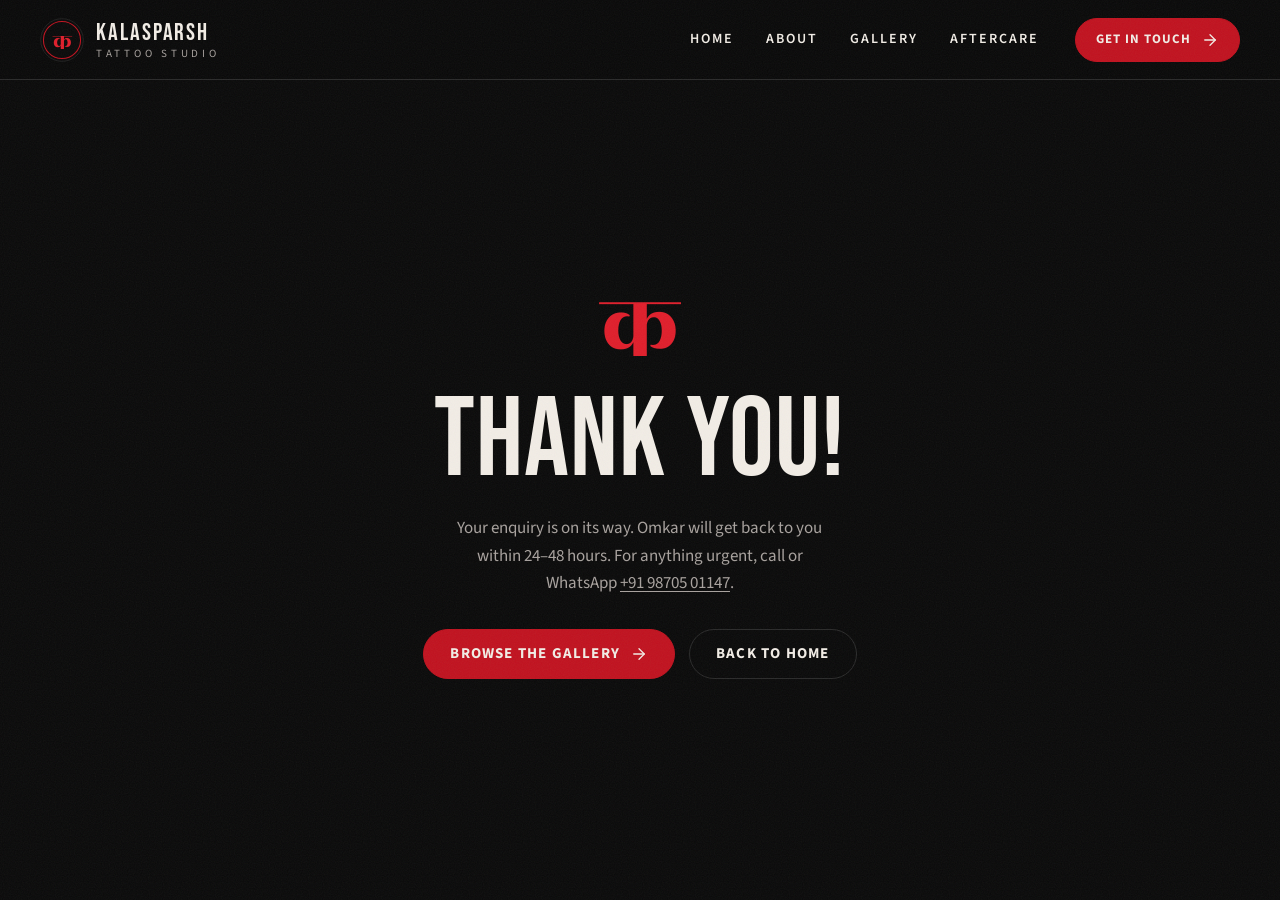
<file: thanks.html>
<!doctype html>
<html lang="en">
<head>
  <meta charset="utf-8">
  <meta name="viewport" content="width=device-width, initial-scale=1">
  <title>Thank you — Kalasparsh Tattoo</title>
  <meta name="description" content="Your booking enquiry has been sent to Kalasparsh Tattoo.">
  <meta name="theme-color" content="#0a0a0a">
  <meta property="og:type" content="website">
  <meta property="og:title" content="Thank you — Kalasparsh Tattoo">
  <meta property="og:description" content="Your booking enquiry has been sent to Kalasparsh Tattoo.">
  <meta property="og:image" content="https://images.unsplash.com/photo-1775135981378-4e7c1767436d?auto=format&q=75&fit=crop&crop=entropy&w=1200&h=630">
  <link rel="icon" href="assets/logo.svg" type="image/svg+xml">
  <link rel="preconnect" href="https://fonts.googleapis.com">
  <link rel="preconnect" href="https://fonts.gstatic.com" crossorigin>
  <link rel="preconnect" href="https://images.unsplash.com">
  <link href="https://fonts.googleapis.com/css2?family=Bebas+Neue&family=Rozha+One&family=Source+Sans+3:wght@400;600;700&display=swap" rel="stylesheet">
  <link rel="stylesheet" href="css/styles.css">
  <script>document.documentElement.classList.add("js");</script>
</head>
<body>
<svg xmlns="http://www.w3.org/2000/svg" style="display:none" aria-hidden="true">
  <symbol id="i-arrow-right" viewBox="0 0 24 24"><path d="M5 12h14"/><path d="m12 5 7 7-7 7"/></symbol>
  <symbol id="i-arrow-left" viewBox="0 0 24 24"><path d="m12 19-7-7 7-7"/><path d="M19 12H5"/></symbol>
  <symbol id="i-arrow-up-right" viewBox="0 0 24 24"><path d="M7 7h10v10"/><path d="M7 17 17 7"/></symbol>
  <symbol id="i-arrow-up" viewBox="0 0 24 24"><path d="m5 12 7-7 7 7"/><path d="M12 19V5"/></symbol>
  <symbol id="i-phone" viewBox="0 0 24 24"><path d="M22 16.92v3a2 2 0 0 1-2.18 2 19.79 19.79 0 0 1-8.63-3.07 19.5 19.5 0 0 1-6-6 19.79 19.79 0 0 1-3.07-8.67A2 2 0 0 1 4.11 2h3a2 2 0 0 1 2 1.72 12.84 12.84 0 0 0 .7 2.81 2 2 0 0 1-.45 2.11L8.09 9.91a16 16 0 0 0 6 6l1.27-1.27a2 2 0 0 1 2.11-.45 12.84 12.84 0 0 0 2.81.7A2 2 0 0 1 22 16.92z"/></symbol>
  <symbol id="i-mail" viewBox="0 0 24 24"><rect width="20" height="16" x="2" y="4" rx="2"/><path d="m22 7-8.97 5.7a1.94 1.94 0 0 1-2.06 0L2 7"/></symbol>
  <symbol id="i-chat" viewBox="0 0 24 24"><path d="M7.9 20A9 9 0 1 0 4 16.1L2 22Z"/><path d="M9 10.5c.5 1.6 1.9 3 3.5 3.5l1-1 2 .8v1.2c-3.3.4-7.4-3.6-7-7h1.2l.8 2Z"/></symbol>
  <symbol id="i-instagram" viewBox="0 0 24 24"><rect width="20" height="20" x="2" y="2" rx="5"/><path d="M16 11.37A4 4 0 1 1 12.63 8 4 4 0 0 1 16 11.37z"/><path d="M17.5 6.5h.01"/></symbol>
  <symbol id="i-pin" viewBox="0 0 24 24"><path d="M20 10c0 6-8 12-8 12s-8-6-8-12a8 8 0 0 1 16 0Z"/><circle cx="12" cy="10" r="3"/></symbol>
  <symbol id="i-check" viewBox="0 0 24 24"><path d="M20 6 9 17l-5-5"/></symbol>
  <symbol id="i-x" viewBox="0 0 24 24"><path d="M18 6 6 18"/><path d="m6 6 12 12"/></symbol>
  <symbol id="i-expand" viewBox="0 0 24 24"><path d="M15 3h6v6"/><path d="M9 21H3v-6"/><path d="M21 3l-7 7"/><path d="M3 21l7-7"/></symbol>
  <symbol id="i-alert" viewBox="0 0 24 24"><circle cx="12" cy="12" r="10"/><path d="M12 8v4"/><path d="M12 16h.01"/></symbol>
  <symbol id="i-star" viewBox="0 0 24 24"><path fill="currentColor" stroke="none" d="M12 2l3.09 6.26L22 9.27l-5 4.87 1.18 6.88L12 17.77l-6.18 3.25L7 14.14 2 9.27l6.91-1.01L12 2z"/></symbol>
  <symbol id="i-play" viewBox="0 0 24 24"><path fill="currentColor" stroke="none" d="M8 5v14l11-7z"/></symbol>
  <symbol id="i-pause" viewBox="0 0 24 24"><path fill="currentColor" stroke="none" d="M6 5h4v14H6zM14 5h4v14h-4z"/></symbol>
</svg>
  <a class="skip-link" href="#main">Skip to main content</a>

  <header class="site-header is-solid">
    <div class="container header-inner">
      <a class="brand" href="index.html#home" aria-label="Kalasparsh Tattoo, home">
      <svg class="brand-mark" viewBox="0 0 64 64" aria-hidden="true">
        <circle cx="32" cy="32" r="31" fill="#0A0A0A" stroke="#2A2A2A"/>
        <circle cx="32" cy="32" r="27" fill="none" stroke="#C1121F" stroke-width="1.5"/>
        <text x="32" y="44.5" text-anchor="middle" font-size="33" fill="#E01E2B">क</text>
      </svg>
        <span class="brand-text"><span class="brand-name">Kalasparsh</span><span class="brand-sub">Tattoo studio</span></span>
      </a>

      <button class="nav-toggle" type="button" aria-expanded="false" aria-controls="site-nav">
        <span class="nav-toggle-bar" aria-hidden="true"></span>
        <span class="sr-only">Menu</span>
      </button>

      <nav class="site-nav" id="site-nav" aria-label="Main">
        <ul>
          <li><a class="nav-link" href="index.html#home" data-spy="home"><span class="n">01</span>Home</a></li>
          <li><a class="nav-link" href="index.html#about" data-spy="about"><span class="n">02</span>About</a></li>
          <li><a class="nav-link" href="gallery.html"><span class="n">03</span>Gallery</a></li>
          <li><a class="nav-link" href="index.html#aftercare" data-spy="aftercare"><span class="n">04</span>Aftercare</a></li>
        </ul>
        <a class="btn btn-sm nav-cta" href="index.html#contact">Get in touch <svg class="icon" aria-hidden="true"><use href="#i-arrow-right"/></svg></a>
      </nav>
    </div>
  </header>

  <main id="main" class="thanks">
    <div>
      <span class="k" aria-hidden="true">क</span>
      <h1>Thank you!</h1>
      <p>Your enquiry is on its way. Omkar will get back to you within 24–48 hours. For anything urgent, call or WhatsApp <a href="tel:+919870501147">+91 98705 01147</a>.</p>
      <div class="hero-actions">
        <a class="btn" href="gallery.html">Browse the gallery <svg class="icon" aria-hidden="true"><use href="#i-arrow-right"/></svg></a>
        <a class="btn btn-ghost" href="index.html">Back to home</a>
      </div>
    </div>
  </main>

  <script src="js/main.js" defer></script>
</body>
</html>
</file>
<file: css/styles.css>
/* =========================================================
   Kalasparsh Tattoo — styles
   Mobile-first. Breakpoints: 768 / 1024 / 1440
   ========================================================= */

/* ---------- Tokens ---------- */
:root {
  --ink-950: #0a0a0a;
  --ink-900: #121212;
  --ink-800: #1c1c1c;
  --ink-700: #262626;
  --line: #2a2a2a;
  --bone: #f2ede6;
  --bone-muted: #a8a29e;
  --red-400: #ff4d57;   /* red text on black (6:1) */
  --red-500: #e01e2b;   /* hover, focus ring */
  --red-600: #c1121f;   /* brand / buttons */
  --red-900: #4a0a0e;   /* tints, glows */

  --font-display: "Bebas Neue", "Oswald", Impact, sans-serif;
  --font-body: "Source Sans 3", system-ui, -apple-system, "Segoe UI", sans-serif;
  --font-deva: "Rozha One", "Noto Serif Devanagari", serif;

  --radius-sm: 6px;
  --radius-md: 14px;
  --radius-lg: 24px;

  --container: 1200px;
  --gutter: 16px;
  --header-h: 72px;
  --space-section: clamp(4.5rem, 10vw, 8rem);

  --ease-out: cubic-bezier(0.22, 1, 0.36, 1);
  --ease-in: cubic-bezier(0.55, 0, 1, 0.45);
  --dur-fast: 160ms;
  --dur: 280ms;
  --dur-slow: 700ms;

  --z-header: 40;
  --z-nav: 50;
  --z-toggle: 60;
  --z-grain: 100;

  color-scheme: dark;
}

@media (min-width: 768px) {
  :root { --gutter: 32px; --header-h: 80px; }
}

/* ---------- Base ---------- */
*, *::before, *::after { box-sizing: border-box; }

html {
  -webkit-text-size-adjust: 100%;
  scroll-behavior: smooth;
  scroll-padding-top: calc(var(--header-h) + 16px);
}

body {
  margin: 0;
  background: var(--ink-950);
  color: var(--bone);
  font-family: var(--font-body);
  font-size: 1.0625rem;
  line-height: 1.6;
  overflow-x: hidden;
  -webkit-font-smoothing: antialiased;
}

/* subtle ink grain */
body::after {
  content: "";
  position: fixed;
  inset: 0;
  z-index: var(--z-grain);
  pointer-events: none;
  opacity: 0.06;
  background-image: url("data:image/svg+xml,%3Csvg xmlns='http://www.w3.org/2000/svg' width='160' height='160'%3E%3Cfilter id='n'%3E%3CfeTurbulence type='fractalNoise' baseFrequency='.85' numOctaves='2' stitchTiles='stitch'/%3E%3C/filter%3E%3Crect width='100%25' height='100%25' filter='url(%23n)'/%3E%3C/svg%3E");
}

body.nav-open { overflow: hidden; }

img, video, svg { display: block; max-width: 100%; }
img, video { height: auto; }

a { color: inherit; text-decoration-thickness: 1px; text-underline-offset: 3px; }
a:hover { color: var(--red-400); }

button { font: inherit; color: inherit; cursor: pointer; touch-action: manipulation; }

h1, h2, h3 {
  font-family: var(--font-display);
  font-weight: 400;
  line-height: 0.95;
  letter-spacing: 0.01em;
  margin: 0;
  text-wrap: balance;
}
h3 { line-height: 1.1; }
p { margin: 0 0 1em; }

:focus-visible {
  outline: 2px solid var(--red-500);
  outline-offset: 3px;
  border-radius: 4px;
}

::selection { background: var(--red-600); color: var(--bone); }

.sr-only {
  position: absolute !important;
  width: 1px; height: 1px;
  padding: 0; margin: -1px;
  overflow: hidden; clip: rect(0 0 0 0);
  white-space: nowrap; border: 0;
}

.skip-link {
  position: absolute;
  left: 16px; top: -100px;
  z-index: 200;
  padding: 12px 18px;
  background: var(--red-600);
  color: var(--bone);
  font-weight: 700;
  border-radius: var(--radius-sm);
  text-decoration: none;
}
.skip-link:focus { top: 12px; color: var(--bone); }

.container {
  width: 100%;
  max-width: calc(var(--container) + var(--gutter) * 2);
  margin-inline: auto;
  padding-inline: var(--gutter);
}

.section { padding-block: var(--space-section); position: relative; }

/* ---------- Shared bits ---------- */
.eyebrow {
  display: inline-flex;
  align-items: center;
  gap: 12px;
  margin: 0 0 18px;
  font-size: 0.8125rem;
  font-weight: 700;
  letter-spacing: 0.22em;
  text-transform: uppercase;
  color: var(--red-400);
}
.eyebrow::before {
  content: "";
  width: 36px; height: 1px;
  background: currentColor;
}
.eyebrow .num { color: var(--bone-muted); }

.section-title { font-size: clamp(2.75rem, 7vw, 5rem); }
.section-title em { font-style: normal; color: var(--red-500); }

.section-head {
  display: flex;
  flex-wrap: wrap;
  align-items: flex-end;
  justify-content: space-between;
  gap: 24px;
  margin-bottom: clamp(2rem, 5vw, 3.5rem);
}
.section-head p:not(.eyebrow) { max-width: 42ch; color: var(--bone-muted); margin: 0; }

.lead { font-size: 1.1875rem; color: var(--bone-muted); max-width: 56ch; }

.btn {
  --btn-bg: var(--red-600);
  display: inline-flex;
  align-items: center;
  justify-content: center;
  gap: 10px;
  min-height: 48px;
  padding: 12px 26px;
  border: 1px solid var(--btn-bg);
  border-radius: 999px;
  background: var(--btn-bg);
  color: var(--bone);
  font-weight: 700;
  font-size: 0.9375rem;
  letter-spacing: 0.08em;
  text-transform: uppercase;
  text-decoration: none;
  transition: background-color var(--dur-fast), border-color var(--dur-fast), color var(--dur-fast), transform var(--dur) var(--ease-out);
}
.btn:hover { --btn-bg: var(--red-500); color: var(--bone); }
.btn:active { transform: scale(0.97); }
.btn svg { width: 18px; height: 18px; flex: none; transition: transform var(--dur) var(--ease-out); }
.btn:hover svg { transform: translateX(3px); }

.btn-ghost {
  background: transparent;
  border-color: var(--line);
  color: var(--bone);
}
.btn-ghost:hover { background: transparent; border-color: var(--bone); color: var(--bone); }

.btn-sm { min-height: 44px; padding: 10px 20px; font-size: 0.8125rem; }

.icon { width: 22px; height: 22px; flex: none; fill: none; stroke: currentColor; stroke-width: 1.75; stroke-linecap: round; stroke-linejoin: round; }

.chip {
  display: inline-flex;
  align-items: center;
  min-height: 36px;
  padding: 6px 14px;
  border: 1px solid var(--line);
  border-radius: 999px;
  font-size: 0.875rem;
  color: var(--bone);
  background: var(--ink-900);
}

/* needle-stroke divider */
.needle {
  width: 100%;
  height: 60px;
  color: var(--red-600);
  overflow: visible;
}
.needle path {
  fill: none;
  stroke: currentColor;
  stroke-width: 1.25;
  stroke-linecap: round;
  stroke-dasharray: var(--len, 1600);
  stroke-dashoffset: var(--len, 1600);
  transition: stroke-dashoffset 1.8s var(--ease-out);
}
.needle.is-visible path { stroke-dashoffset: 0; }
.needle circle { fill: currentColor; }

/* reveal */
.js [data-reveal] {
  opacity: 0;
  transform: translateY(16px);
  transition: opacity var(--dur-slow) var(--ease-out), transform var(--dur-slow) var(--ease-out);
  transition-delay: calc(var(--i, 0) * 60ms);
}
.js [data-reveal].is-visible { opacity: 1; transform: none; }

/* ---------- Logo ---------- */
.brand {
  display: inline-flex;
  align-items: center;
  gap: 12px;
  text-decoration: none;
  color: var(--bone);
}
.brand:hover { color: var(--bone); }
.brand-mark { width: 44px; height: 44px; flex: none; transition: transform var(--dur-slow) var(--ease-out); }
.brand:hover .brand-mark { transform: rotate(-12deg); }
.brand-mark text { font-family: var(--font-deva); }
.brand-text { display: flex; flex-direction: column; line-height: 1; }
.brand-name { font-family: var(--font-display); font-size: 1.5rem; letter-spacing: 0.08em; }
.brand-sub { font-size: 0.6875rem; letter-spacing: 0.34em; text-transform: uppercase; color: var(--bone-muted); margin-top: 3px; }

/* ---------- Header ---------- */
.site-header {
  position: fixed;
  inset: 0 0 auto;
  z-index: var(--z-header);
  height: var(--header-h);
  transition: background-color var(--dur), border-color var(--dur), backdrop-filter var(--dur);
  border-bottom: 1px solid transparent;
}
.site-header.is-scrolled,
.site-header.is-solid {
  background: rgba(10, 10, 10, 0.96);
  border-bottom-color: var(--line);
}
/* blur only on desktop: backdrop-filter would trap the fixed mobile menu inside the header */
@media (min-width: 1024px) {
  .site-header.is-scrolled,
  .site-header.is-solid {
    background: rgba(10, 10, 10, 0.86);
    -webkit-backdrop-filter: blur(12px);
    backdrop-filter: blur(12px);
  }
}
.site-header .brand { position: relative; z-index: var(--z-toggle); }
.header-inner {
  height: 100%;
  display: flex;
  align-items: center;
  justify-content: space-between;
  gap: 24px;
}

.nav-toggle {
  position: relative;
  z-index: var(--z-toggle);
  width: 48px; height: 48px;
  display: grid;
  place-items: center;
  border: 1px solid var(--line);
  border-radius: 50%;
  background: var(--ink-900);
}
.nav-toggle-bar,
.nav-toggle-bar::before,
.nav-toggle-bar::after {
  display: block;
  width: 20px; height: 2px;
  background: var(--bone);
  border-radius: 2px;
  transition: transform var(--dur) var(--ease-out), opacity var(--dur-fast);
}
.nav-toggle-bar { position: relative; }
.nav-toggle-bar::before, .nav-toggle-bar::after { content: ""; position: absolute; left: 0; }
.nav-toggle-bar::before { top: -6px; }
.nav-toggle-bar::after { top: 6px; }
.nav-toggle[aria-expanded="true"] .nav-toggle-bar { background: transparent; }
.nav-toggle[aria-expanded="true"] .nav-toggle-bar::before { transform: translateY(6px) rotate(45deg); }
.nav-toggle[aria-expanded="true"] .nav-toggle-bar::after { transform: translateY(-6px) rotate(-45deg); }

/* mobile overlay */
.site-nav {
  position: fixed;
  inset: 0;
  z-index: var(--z-nav);
  display: flex;
  flex-direction: column;
  justify-content: center;
  gap: 40px;
  padding: calc(var(--header-h) + 24px) var(--gutter) 40px;
  background: var(--ink-950);
  visibility: hidden;
  opacity: 0;
  transform: translateY(-12px);
  transition: opacity var(--dur) var(--ease-out), transform var(--dur) var(--ease-out), visibility 0s linear var(--dur);
}
.site-nav::before {
  content: "क";
  position: absolute;
  right: -4vw; bottom: -6vh;
  font-family: var(--font-deva);
  font-size: 70vw;
  line-height: 1;
  color: transparent;
  -webkit-text-stroke: 1px var(--red-900);
  pointer-events: none;
}
.site-nav.is-open {
  visibility: visible;
  opacity: 1;
  transform: none;
  transition: opacity var(--dur) var(--ease-out), transform var(--dur) var(--ease-out), visibility 0s;
}
.site-nav ul { list-style: none; margin: 0; padding: 0; display: grid; gap: 4px; position: relative; }
.site-nav a.nav-link {
  display: inline-flex;
  align-items: baseline;
  gap: 14px;
  padding: 6px 0;
  font-family: var(--font-display);
  font-size: clamp(2.75rem, 12vw, 4rem);
  line-height: 1.05;
  text-decoration: none;
  color: var(--bone);
}
.site-nav a.nav-link .n { font-family: var(--font-body); font-size: 0.875rem; color: var(--red-400); letter-spacing: 0.1em; }
.site-nav a.nav-link:hover,
.site-nav a.nav-link.is-active { color: var(--red-400); }
.nav-cta { align-self: flex-start; position: relative; }

@media (min-width: 1024px) {
  .nav-toggle { display: none; }
  .site-nav {
    position: static;
    flex-direction: row;
    align-items: center;
    gap: 36px;
    padding: 0;
    background: none;
    visibility: visible;
    opacity: 1;
    transform: none;
    transition: none;
  }
  .site-nav::before { display: none; }
  .site-nav ul { display: flex; gap: 32px; }
  .site-nav a.nav-link {
    position: relative;
    font-family: var(--font-body);
    font-size: 0.875rem;
    font-weight: 600;
    letter-spacing: 0.14em;
    text-transform: uppercase;
    padding: 10px 0;
  }
  .site-nav a.nav-link .n { display: none; }
  .site-nav a.nav-link::after {
    content: "";
    position: absolute;
    left: 0; right: 0; bottom: 2px;
    height: 2px;
    background: var(--red-500);
    transform: scaleX(0);
    transform-origin: right;
    transition: transform var(--dur) var(--ease-out);
  }
  .site-nav a.nav-link:hover { color: var(--bone); }
  .site-nav a.nav-link:hover::after,
  .site-nav a.nav-link.is-active::after { transform: scaleX(1); transform-origin: left; }
  .site-nav a.nav-link.is-active { color: var(--bone); }
}

/* ---------- Hero ---------- */
.hero {
  position: relative;
  min-height: 100vh;
  min-height: 100dvh;
  display: flex;
  align-items: center;
  padding: calc(var(--header-h) + 40px) 0 72px;
  overflow: hidden;
  isolation: isolate;
}
.hero::before {
  content: "";
  position: absolute;
  inset: 0;
  z-index: -2;
  background:
    radial-gradient(60% 50% at 80% 30%, rgba(193, 18, 31, 0.22), transparent 70%),
    radial-gradient(40% 40% at 10% 90%, rgba(74, 10, 14, 0.5), transparent 70%);
}
.hero-watermark {
  position: absolute;
  z-index: -1;
  right: -8%;
  top: 50%;
  transform: translateY(-46%);
  font-family: var(--font-deva);
  font-size: clamp(22rem, 60vw, 48rem);
  line-height: 1;
  color: transparent;
  -webkit-text-stroke: 1.5px rgba(224, 30, 43, 0.22);
  pointer-events: none;
  user-select: none;
}
.hero-grid { display: grid; gap: 48px; align-items: center; }

.hero-title {
  font-size: clamp(3.75rem, 15vw, 9.5rem);
  line-height: 0.88;
  margin-bottom: 28px;
}
.hero-title .line { display: block; overflow: hidden; }
.hero-title .line > span { display: inline-block; }
.hero-title .outline {
  color: transparent;
  -webkit-text-stroke: 1.5px var(--bone);
}
.hero-title .red { color: var(--red-500); }
.js .hero-title .line > span { transform: translateY(105%); transition: transform 1s var(--ease-out); }
.js .hero.is-ready .hero-title .line > span { transform: none; }
.js .hero-title .line:nth-child(2) > span { transition-delay: 90ms; }
.js .hero-title .line:nth-child(3) > span { transition-delay: 180ms; }

.hero-lead { font-size: clamp(1.125rem, 2.2vw, 1.3125rem); color: var(--bone-muted); max-width: 44ch; margin-bottom: 36px; }
.hero-lead strong { color: var(--bone); font-weight: 600; }
.hero-actions { display: flex; flex-wrap: wrap; gap: 14px; }

.hero-media { position: relative; max-width: 460px; width: 100%; justify-self: center; }
.hero-frame {
  position: relative;
  aspect-ratio: 4 / 5;
  border-radius: 240px 240px var(--radius-md) var(--radius-md);
  overflow: hidden;
  background: var(--ink-800);
  border: 1px solid var(--line);
}
.hero-frame img { width: 100%; height: 100%; object-fit: cover; filter: grayscale(0.2) contrast(1.05); transform: scale(1.04); }
.hero-frame::after {
  content: "";
  position: absolute; inset: 0;
  background: linear-gradient(180deg, transparent 55%, rgba(10, 10, 10, 0.75));
}

/* rotating badge */
.badge-spin {
  position: absolute;
  left: -34px; top: 18%;
  width: 124px; height: 124px;
  display: grid; place-items: center;
  border-radius: 50%;
  background: var(--ink-950);
  border: 1px solid var(--line);
  text-decoration: none;
  color: var(--bone);
}
.badge-spin svg.ring { position: absolute; inset: 6px; width: calc(100% - 12px); height: calc(100% - 12px); animation: spin 18s linear infinite; }
.badge-spin text { font-family: var(--font-body); font-size: 9.5px; letter-spacing: 0.32em; font-weight: 700; fill: var(--bone-muted); text-transform: uppercase; }
.badge-spin .k { font-family: var(--font-deva); font-size: 2.25rem; color: var(--red-500); line-height: 1; transition: transform var(--dur) var(--ease-out); }
.badge-spin:hover { color: var(--bone); }
.badge-spin:hover .k { transform: scale(1.15); }
@keyframes spin { to { transform: rotate(360deg); } }

.hero-card {
  position: absolute;
  right: -12px; bottom: 28px;
  display: flex;
  gap: 18px;
  padding: 16px 20px;
  border-radius: var(--radius-md);
  background: rgba(18, 18, 18, 0.9);
  border: 1px solid var(--line);
  -webkit-backdrop-filter: blur(10px);
  backdrop-filter: blur(10px);
}
.hero-card div { display: flex; flex-direction: column; }
.hero-card b { font-family: var(--font-display); font-size: 2rem; font-weight: 400; line-height: 1; color: var(--bone); }
.hero-card span { font-size: 0.75rem; letter-spacing: 0.12em; text-transform: uppercase; color: var(--bone-muted); }
.hero-card .sep { width: 1px; background: var(--line); }

.scroll-cue {
  position: absolute;
  left: 50%; bottom: 20px;
  transform: translateX(-50%);
  display: none;
  flex-direction: column;
  align-items: center;
  gap: 8px;
  font-size: 0.6875rem;
  letter-spacing: 0.3em;
  text-transform: uppercase;
  color: var(--bone-muted);
  text-decoration: none;
}
.scroll-cue::after {
  content: "";
  width: 1px; height: 40px;
  background: linear-gradient(var(--red-500), transparent);
  animation: drip 2s var(--ease-out) infinite;
  transform-origin: top;
}
@keyframes drip { 0% { transform: scaleY(0); } 60% { transform: scaleY(1); } 100% { transform: scaleY(1); opacity: 0; } }

@media (min-width: 768px) {
  .scroll-cue { display: flex; }
  .badge-spin { left: -56px; width: 140px; height: 140px; }
}
@media (min-width: 1024px) {
  .hero-grid { grid-template-columns: 1.15fr 0.85fr; gap: 64px; }
  .hero-media { justify-self: end; }
  .hero-watermark { right: 30%; }
}

/* ---------- Marquee ---------- */
.marquee {
  border-block: 1px solid var(--line);
  background: var(--ink-900);
  overflow: hidden;
  padding-block: 18px;
}
.marquee-track {
  display: flex;
  width: max-content;
  animation: marquee 32s linear infinite;
}
.marquee-track span {
  display: inline-flex;
  align-items: center;
  gap: 36px;
  padding-right: 36px;
  font-family: var(--font-display);
  font-size: clamp(1.75rem, 4vw, 2.5rem);
  letter-spacing: 0.04em;
  white-space: nowrap;
}
.marquee-track span:nth-child(even) { color: transparent; -webkit-text-stroke: 1px var(--bone-muted); }
.marquee-track i {
  width: 10px; height: 10px;
  background: var(--red-600);
  transform: rotate(45deg);
  display: inline-block;
}
@keyframes marquee { to { transform: translateX(-50%); } }
.marquee:hover .marquee-track { animation-play-state: paused; }

/* ---------- Artist ---------- */
.artist-grid { display: grid; gap: 48px; align-items: center; }
.artist-media { position: relative; max-width: 480px; width: 100%; }
.artist-media::before {
  content: "";
  position: absolute;
  inset: 24px -16px -16px 24px;
  border: 1px solid var(--red-600);
  border-radius: var(--radius-md);
  z-index: -1;
}
.artist-media { isolation: isolate; }
.artist-photo {
  aspect-ratio: 4 / 5;
  border-radius: var(--radius-md);
  overflow: hidden;
  background: var(--ink-800);
}
.artist-photo img { width: 100%; height: 100%; object-fit: cover; }
.artist-sign {
  position: absolute;
  left: 20px; bottom: 20px;
  padding: 10px 16px;
  background: var(--ink-950);
  border: 1px solid var(--line);
  border-radius: var(--radius-sm);
  font-size: 0.8125rem;
  letter-spacing: 0.12em;
  text-transform: uppercase;
  color: var(--bone-muted);
}
.artist-sign b { display: block; font-family: var(--font-display); font-size: 1.5rem; font-weight: 400; letter-spacing: 0.04em; color: var(--bone); text-transform: none; }

.artist-copy h2 { margin-bottom: 24px; }
.artist-copy p { color: var(--bone-muted); max-width: 58ch; }
.artist-copy p strong { color: var(--bone); font-weight: 600; }
.chips { display: flex; flex-wrap: wrap; gap: 8px; margin: 28px 0 36px; padding: 0; list-style: none; }

.stats {
  display: grid;
  grid-template-columns: repeat(3, 1fr);
  gap: 16px;
  margin: 0 0 36px;
  padding: 24px 0;
  border-block: 1px solid var(--line);
}
.stat dt { order: 2; font-size: 0.75rem; letter-spacing: 0.14em; text-transform: uppercase; color: var(--bone-muted); }
.stat { display: flex; flex-direction: column; }
.stat dd { margin: 0; font-family: var(--font-display); font-size: clamp(2.25rem, 6vw, 3.25rem); line-height: 1; font-variant-numeric: tabular-nums; }
.stat dd sup { color: var(--red-500); font-size: 0.55em; vertical-align: top; }

@media (min-width: 1024px) {
  .artist-grid { grid-template-columns: 0.9fr 1.1fr; gap: 88px; }
}

/* ---------- Work (bento) ---------- */
.work { background: var(--ink-900); }
.bento {
  display: grid;
  grid-template-columns: 1fr;
  gap: 12px;
}
.tile {
  position: relative;
  display: block;
  width: 100%;
  padding: 0;
  border: 0;
  border-radius: var(--radius-md);
  overflow: hidden;
  background: var(--ink-800);
  aspect-ratio: 4 / 3;
  text-align: left;
}
.tile img {
  width: 100%; height: 100%;
  object-fit: cover;
  transition: transform 900ms var(--ease-out), filter var(--dur);
}
.tile::after {
  content: "";
  position: absolute; inset: 0;
  background: linear-gradient(180deg, transparent 50%, rgba(10, 10, 10, 0.85));
  opacity: 0.7;
  transition: opacity var(--dur);
}
.tile-cap {
  position: absolute;
  z-index: 1;
  left: 16px; right: 16px; bottom: 14px;
  display: flex;
  justify-content: space-between;
  align-items: flex-end;
  gap: 12px;
  transform: translateY(6px);
  transition: transform var(--dur) var(--ease-out);
}
.tile-cap b { display: block; font-family: var(--font-display); font-size: 1.5rem; font-weight: 400; letter-spacing: 0.03em; line-height: 1.05; }
.tile-cap small { font-size: 0.8125rem; color: var(--bone-muted); letter-spacing: 0.06em; }
.tile-zoom {
  flex: none;
  width: 44px; height: 44px;
  display: grid; place-items: center;
  border-radius: 50%;
  background: var(--red-600);
  opacity: 0;
  transform: scale(0.6);
  transition: opacity var(--dur), transform var(--dur) var(--ease-out);
}
.tile:hover img, .tile:focus-visible img { transform: scale(1.06); }
.tile:hover::after, .tile:focus-visible::after { opacity: 1; }
.tile:hover .tile-cap, .tile:focus-visible .tile-cap { transform: none; }
.tile:hover .tile-zoom, .tile:focus-visible .tile-zoom { opacity: 1; transform: none; }
.tile:focus-visible { outline-offset: 4px; }

.work-more { display: flex; justify-content: center; margin-top: 48px; }

@media (min-width: 768px) {
  .bento {
    grid-template-columns: repeat(2, 1fr);
    grid-auto-rows: 260px;
    grid-template-areas: "a a" "a a" "b c" "b d" "e f";
  }
  .tile { aspect-ratio: auto; height: 100%; }
  .bento > :nth-child(1) { grid-area: a; }
  .bento > :nth-child(2) { grid-area: b; }
  .bento > :nth-child(3) { grid-area: c; }
  .bento > :nth-child(4) { grid-area: d; }
  .bento > :nth-child(5) { grid-area: e; }
  .bento > :nth-child(6) { grid-area: f; }
}
@media (min-width: 1024px) {
  .bento {
    grid-template-columns: repeat(4, 1fr);
    grid-auto-rows: 240px;
    gap: 16px;
    grid-template-areas: "a a b c" "a a b d" "e e f f";
  }
}

/* ---------- Video slider ---------- */
.slider { position: relative; }
.slider-viewport { overflow: hidden; border-radius: var(--radius-lg); touch-action: pan-y; }
.slider-track {
  display: flex;
  transition: transform 650ms var(--ease-out);
}
.slide {
  flex: 0 0 100%;
  position: relative;
  aspect-ratio: 16 / 10;
  background: var(--ink-800);
}
.slide video { width: 100%; height: 100%; object-fit: cover; }
.slide::after {
  content: "";
  position: absolute; inset: 0;
  pointer-events: none;
  background: linear-gradient(180deg, rgba(10, 10, 10, 0.1) 40%, rgba(10, 10, 10, 0.85));
}
.slide-info {
  position: absolute;
  z-index: 1;
  left: 20px; right: 84px; bottom: 18px;
}
.slide-info small { font-size: 0.75rem; letter-spacing: 0.18em; text-transform: uppercase; color: var(--red-400); font-weight: 700; }
.slide-info h3 { font-size: clamp(1.75rem, 4vw, 2.75rem); }
.slide-play {
  position: absolute;
  z-index: 2;
  right: 18px; bottom: 18px;
  width: 56px; height: 56px;
  display: grid; place-items: center;
  border: 0;
  border-radius: 50%;
  background: var(--red-600);
  transition: background-color var(--dur-fast), transform var(--dur) var(--ease-out);
}
.slide-play:hover { background: var(--red-500); transform: scale(1.06); }
.slide-play .i-pause { display: none; }
.slide-play[aria-pressed="true"] .i-play { display: none; }
.slide-play[aria-pressed="true"] .i-pause { display: block; }
.slide-play svg { width: 22px; height: 22px; fill: var(--bone); }

.slider-ui {
  display: flex;
  align-items: center;
  justify-content: space-between;
  gap: 20px;
  margin-top: 24px;
}
.slider-count { font-family: var(--font-display); font-size: 1.5rem; letter-spacing: 0.06em; color: var(--bone-muted); font-variant-numeric: tabular-nums; }
.slider-count b { color: var(--bone); font-weight: 400; }
.dots { display: flex; gap: 6px; }
.dot {
  width: 44px; height: 44px;
  padding: 0;
  border: 0;
  background: none;
  display: grid;
  place-items: center;
}
.dot::before {
  content: "";
  width: 28px; height: 3px;
  border-radius: 3px;
  background: var(--line);
  transition: background-color var(--dur), width var(--dur) var(--ease-out);
}
.dot[aria-current="true"]::before { background: var(--red-500); }
.dot:hover::before { background: var(--bone-muted); }
.arrows { display: flex; gap: 10px; }
.arrow {
  width: 52px; height: 52px;
  display: grid; place-items: center;
  border: 1px solid var(--line);
  border-radius: 50%;
  background: transparent;
  transition: border-color var(--dur-fast), background-color var(--dur-fast);
}
.arrow:hover { border-color: var(--red-500); background: var(--red-600); }
.arrow:disabled { opacity: 0.4; cursor: not-allowed; background: transparent; border-color: var(--line); }

@media (max-width: 767px) {
  .slide { aspect-ratio: 4 / 5; }
  .slider-ui { flex-wrap: wrap; }
  .dots { order: 3; width: 100%; justify-content: center; }
}

/* ---------- Aftercare ---------- */
.care-steps {
  list-style: none;
  margin: 0 0 56px;
  padding: 0;
  display: grid;
  gap: 16px;
  counter-reset: step;
}
.care-step {
  position: relative;
  padding: 28px 24px 26px;
  border: 1px solid var(--line);
  border-radius: var(--radius-md);
  background: var(--ink-900);
  transition: border-color var(--dur), transform var(--dur) var(--ease-out);
}
.care-step:hover { border-color: var(--red-600); transform: translateY(-4px); }
.care-step::before {
  counter-increment: step;
  content: "0" counter(step);
  position: absolute;
  top: 18px; right: 22px;
  font-family: var(--font-display);
  font-size: 3rem;
  line-height: 1;
  color: transparent;
  -webkit-text-stroke: 1px var(--line);
}
.care-step .when { font-size: 0.75rem; font-weight: 700; letter-spacing: 0.18em; text-transform: uppercase; color: var(--red-400); }
.care-step h3 { font-size: 1.875rem; margin: 10px 0 12px; }
.care-step p { color: var(--bone-muted); margin: 0; font-size: 1rem; }

.care-rules { display: grid; gap: 16px; }
.rule-card {
  padding: 28px 24px;
  border-radius: var(--radius-md);
  background: var(--ink-900);
  border: 1px solid var(--line);
}
.rule-card h3 { display: flex; align-items: center; gap: 12px; font-size: 1.75rem; margin-bottom: 16px; }
.rule-card h3 .icon { width: 28px; height: 28px; padding: 5px; border-radius: 50%; }
.rule-card.do h3 .icon { background: var(--bone); color: var(--ink-950); }
.rule-card.dont h3 .icon { background: var(--red-600); color: var(--bone); }
.rule-card ul { margin: 0; padding: 0; list-style: none; display: grid; gap: 10px; }
.rule-card li { position: relative; padding-left: 22px; color: var(--bone-muted); }
.rule-card li::before {
  content: "";
  position: absolute; left: 0; top: 0.7em;
  width: 8px; height: 1px;
  background: var(--red-500);
}

@media (min-width: 768px) {
  .care-steps { grid-template-columns: repeat(2, 1fr); }
  .care-rules { grid-template-columns: repeat(2, 1fr); }
}
@media (min-width: 1024px) {
  .care-steps { grid-template-columns: repeat(4, 1fr); }
}

/* ---------- Testimonials ---------- */
.reviews { background: var(--ink-900); overflow: hidden; }
.reviews-wrap { display: grid; gap: 40px; }
.quote-stage { position: relative; display: grid; }
.quote {
  grid-area: 1 / 1;
  margin: 0;
  opacity: 0;
  visibility: hidden;
  transform: translateY(12px);
  transition: opacity 500ms var(--ease-out), transform 500ms var(--ease-out), visibility 0s linear 500ms;
}
.quote.is-active {
  opacity: 1;
  visibility: visible;
  transform: none;
  transition: opacity 500ms var(--ease-out), transform 500ms var(--ease-out), visibility 0s;
}
.quote-mark { font-family: var(--font-display); font-size: 7rem; line-height: 0.6; color: var(--red-600); display: block; height: 52px; }
.stars { display: flex; gap: 4px; margin-bottom: 18px; color: var(--red-500); }
.stars svg { width: 18px; height: 18px; fill: currentColor; }
.quote blockquote { margin: 0 0 28px; }
.quote blockquote p { font-size: clamp(1.375rem, 3vw, 2rem); line-height: 1.35; color: var(--bone); margin: 0; max-width: 34ch; font-weight: 400; }
.quote figcaption { display: flex; align-items: center; gap: 14px; }
.avatar {
  width: 48px; height: 48px;
  border-radius: 50%;
  display: grid; place-items: center;
  background: var(--red-900);
  border: 1px solid var(--red-600);
  font-family: var(--font-display);
  font-size: 1.25rem;
}
.quote figcaption b { display: block; font-weight: 600; }
.quote figcaption small { color: var(--bone-muted); font-size: 0.875rem; }

.reviews-ui { display: flex; align-items: center; gap: 10px; margin-top: 32px; padding-top: 24px; border-top: 1px solid var(--line); }
.reviews-ui .slider-count { margin-right: auto; }

@media (min-width: 1024px) {
  .reviews-wrap { grid-template-columns: 0.8fr 1.2fr; gap: 80px; align-items: start; }
}

/* ---------- Contact ---------- */
.contact-grid { display: grid; gap: 40px; }
.contact-intro h2 { margin-bottom: 20px; }

.contact-cards { display: grid; gap: 12px; margin-top: 32px; }
.contact-card {
  display: flex;
  align-items: center;
  gap: 16px;
  padding: 16px 18px;
  min-height: 72px;
  border: 1px solid var(--line);
  border-radius: var(--radius-md);
  background: var(--ink-900);
  text-decoration: none;
  transition: border-color var(--dur-fast), background-color var(--dur-fast);
}
.contact-card:hover { border-color: var(--red-600); background: var(--ink-800); color: var(--bone); }
.contact-card .ic {
  width: 44px; height: 44px;
  flex: none;
  display: grid; place-items: center;
  border-radius: 50%;
  background: var(--red-900);
  color: var(--red-400);
}
.contact-card small { display: block; font-size: 0.75rem; letter-spacing: 0.14em; text-transform: uppercase; color: var(--bone-muted); }
.contact-card span { font-weight: 600; overflow-wrap: anywhere; }
.contact-card .go { margin-left: auto; color: var(--bone-muted); transition: transform var(--dur) var(--ease-out); }
.contact-card:hover .go { transform: translate(3px, -3px); color: var(--red-400); }

.form {
  padding: clamp(24px, 4vw, 40px);
  border-radius: var(--radius-lg);
  background: var(--ink-900);
  border: 1px solid var(--line);
}
.form-grid { display: grid; gap: 20px; }
.field { display: flex; flex-direction: column; gap: 8px; }
.field label { font-size: 0.875rem; font-weight: 600; letter-spacing: 0.04em; }
.field label .req { color: var(--red-400); }
.field .hint { font-size: 0.8125rem; color: var(--bone-muted); }
.field input,
.field select,
.field textarea {
  width: 100%;
  min-height: 52px;
  padding: 12px 16px;
  border: 1px solid var(--line);
  border-radius: var(--radius-sm);
  background: var(--ink-950);
  color: var(--bone);
  font: inherit;
  font-size: 1rem;
  transition: border-color var(--dur-fast), box-shadow var(--dur-fast);
}
.field textarea { min-height: 128px; resize: vertical; }
.field select {
  appearance: none;
  background-image: url("data:image/svg+xml,%3Csvg xmlns='http://www.w3.org/2000/svg' viewBox='0 0 24 24' fill='none' stroke='%23a8a29e' stroke-width='2'%3E%3Cpath d='m6 9 6 6 6-6'/%3E%3C/svg%3E");
  background-repeat: no-repeat;
  background-position: right 14px center;
  background-size: 18px;
  padding-right: 44px;
}
.field input::placeholder, .field textarea::placeholder { color: #6f6a66; }
.field input:hover, .field select:hover, .field textarea:hover { border-color: #3a3a3a; }
.field input:focus, .field select:focus, .field textarea:focus {
  outline: none;
  border-color: var(--red-500);
  box-shadow: 0 0 0 3px rgba(224, 30, 43, 0.25);
}
.field.has-error input, .field.has-error select, .field.has-error textarea { border-color: var(--red-500); }
.field .error { display: none; align-items: center; gap: 6px; font-size: 0.875rem; color: var(--red-400); }
.field.has-error .error { display: flex; }
.field input[type="date"]::-webkit-calendar-picker-indicator { filter: invert(0.8); cursor: pointer; }

.hp { position: absolute; left: -9999px; width: 1px; height: 1px; overflow: hidden; }

.form-foot { display: flex; flex-wrap: wrap; align-items: center; gap: 16px 24px; margin-top: 28px; }
.form-foot p { margin: 0; font-size: 0.875rem; color: var(--bone-muted); flex: 1 1 220px; }
.btn .spinner {
  display: none;
  width: 18px; height: 18px;
  border: 2px solid rgba(242, 237, 230, 0.35);
  border-top-color: var(--bone);
  border-radius: 50%;
  animation: spin 0.8s linear infinite;
}
.btn.is-loading .spinner { display: block; }
.btn.is-loading .arrow-ic { display: none; }
.btn[disabled] { opacity: 0.7; cursor: progress; }

.form-status {
  display: none;
  gap: 12px;
  align-items: flex-start;
  margin-top: 20px;
  padding: 14px 16px;
  border-radius: var(--radius-sm);
  border: 1px solid var(--line);
  background: var(--ink-950);
}
.form-status.is-shown { display: flex; }
.form-status.success { border-color: #3f6b4a; }
.form-status.success .icon { color: #7fd18f; }
.form-status.error { border-color: var(--red-600); }
.form-status.error .icon { color: var(--red-400); }
.form-status p { margin: 0; }

@media (min-width: 768px) {
  .form-grid { grid-template-columns: repeat(2, 1fr); }
  .field.full { grid-column: 1 / -1; }
}
@media (min-width: 1024px) {
  .contact-grid { grid-template-columns: 0.8fr 1.2fr; gap: 72px; align-items: start; }
  .contact-intro { position: sticky; top: calc(var(--header-h) + 32px); }
}

/* ---------- FAQ ---------- */
.faq { background: var(--ink-900); }
.faq-grid { display: grid; gap: 40px; }
.faq-aside p { color: var(--bone-muted); }
.faq-help {
  margin-top: 32px;
  padding: 24px;
  border-radius: var(--radius-md);
  border: 1px dashed var(--red-600);
  background: rgba(74, 10, 14, 0.25);
}
.faq-help h3 { font-size: 1.75rem; margin-bottom: 8px; }
.faq-help .links { display: flex; flex-wrap: wrap; gap: 10px; margin-top: 16px; }

.accordion { border-top: 1px solid var(--line); }
.qa { border-bottom: 1px solid var(--line); }
.qa summary {
  list-style: none;
  display: flex;
  align-items: center;
  justify-content: space-between;
  gap: 20px;
  min-height: 64px;
  padding: 20px 0;
  cursor: pointer;
  font-size: 1.125rem;
  font-weight: 600;
  transition: color var(--dur-fast);
}
.qa summary::-webkit-details-marker { display: none; }
.qa summary:hover { color: var(--red-400); }
.qa summary:focus-visible { outline-offset: 2px; }
.qa .plus {
  position: relative;
  flex: none;
  width: 36px; height: 36px;
  border-radius: 50%;
  border: 1px solid var(--line);
  transition: background-color var(--dur), border-color var(--dur), transform var(--dur) var(--ease-out);
}
.qa .plus::before, .qa .plus::after {
  content: "";
  position: absolute;
  left: 50%; top: 50%;
  width: 12px; height: 1.5px;
  background: currentColor;
  transform: translate(-50%, -50%);
}
.qa .plus::after { transform: translate(-50%, -50%) rotate(90deg); transition: transform var(--dur) var(--ease-out); }
.qa[open] .plus { background: var(--red-600); border-color: var(--red-600); transform: rotate(180deg); }
.qa[open] .plus::after { transform: translate(-50%, -50%) rotate(0deg); }
.qa[open] summary { color: var(--bone); }
.qa-body { overflow: hidden; }
.qa-body > div { padding: 0 52px 24px 0; color: var(--bone-muted); }
.qa-body p:last-child { margin-bottom: 0; }

@media (min-width: 1024px) {
  .faq-grid { grid-template-columns: 0.8fr 1.2fr; gap: 80px; align-items: start; }
  .faq-aside { position: sticky; top: calc(var(--header-h) + 32px); }
}

/* ---------- Footer ---------- */
.site-footer {
  position: relative;
  padding: 72px 0 28px;
  border-top: 1px solid var(--line);
  overflow: hidden;
}
.footer-big {
  font-family: var(--font-display);
  font-size: clamp(4rem, 17vw, 15rem);
  line-height: 0.85;
  letter-spacing: 0.02em;
  color: transparent;
  -webkit-text-stroke: 1px #333;
  white-space: nowrap;
  margin: 0 0 56px;
  user-select: none;
}
.footer-grid { display: grid; gap: 40px; }
.footer-brand p { color: var(--bone-muted); max-width: 32ch; margin-top: 18px; }
.footer-col h2 {
  font-family: var(--font-body);
  font-size: 0.75rem;
  font-weight: 700;
  letter-spacing: 0.2em;
  text-transform: uppercase;
  color: var(--bone-muted);
  margin-bottom: 16px;
}
.footer-col ul { list-style: none; margin: 0; padding: 0; display: grid; gap: 4px; }
.footer-col a { display: inline-flex; align-items: center; gap: 10px; min-height: 40px; text-decoration: none; }
.footer-col a .icon { width: 18px; height: 18px; color: var(--red-400); }
.social { display: flex; gap: 10px; margin-top: 12px; }
.social a {
  width: 48px; height: 48px;
  display: grid; place-items: center;
  border: 1px solid var(--line);
  border-radius: 50%;
  transition: background-color var(--dur-fast), border-color var(--dur-fast);
}
.social a:hover { background: var(--red-600); border-color: var(--red-600); color: var(--bone); }
.footer-bottom {
  display: flex;
  flex-wrap: wrap;
  justify-content: space-between;
  align-items: center;
  gap: 12px;
  margin-top: 56px;
  padding-top: 24px;
  border-top: 1px solid var(--line);
  font-size: 0.875rem;
  color: var(--bone-muted);
}
.to-top { display: inline-flex; align-items: center; gap: 8px; min-height: 44px; text-decoration: none; }
.to-top .icon { width: 18px; height: 18px; }

@media (min-width: 768px) {
  .footer-grid { grid-template-columns: 1.4fr 1fr 1.2fr; }
}

/* ---------- Lightbox ---------- */
.lightbox {
  width: 100%;
  max-width: 100%;
  height: 100%;
  max-height: 100%;
  margin: 0;
  padding: 0;
  border: 0;
  background: rgba(10, 10, 10, 0.96);
  color: var(--bone);
}
.lightbox::backdrop { background: rgba(0, 0, 0, 0.7); }
.lightbox[open] { display: grid; grid-template-rows: auto 1fr auto; animation: lb-in 260ms var(--ease-out); }
@keyframes lb-in { from { opacity: 0; } }
.lb-top { display: flex; justify-content: space-between; align-items: center; padding: 16px var(--gutter); }
.lb-count { font-family: var(--font-display); font-size: 1.375rem; letter-spacing: 0.06em; color: var(--bone-muted); }
.lb-stage { position: relative; display: grid; place-items: center; min-height: 0; padding: 0 var(--gutter); touch-action: pan-y; }
.lb-stage img {
  max-width: min(100%, 1100px);
  max-height: calc(100vh - 220px);
  max-height: calc(100dvh - 220px);
  width: auto;
  object-fit: contain;
  border-radius: var(--radius-sm);
  transition: opacity 200ms;
}
.lb-stage img.is-loading { opacity: 0.2; }
.lb-cap { padding: 16px var(--gutter) 24px; text-align: center; }
.lb-cap b { display: block; font-family: var(--font-display); font-size: 1.75rem; font-weight: 400; letter-spacing: 0.03em; }
.lb-cap small { color: var(--bone-muted); }
.lb-btn {
  width: 52px; height: 52px;
  display: grid; place-items: center;
  border-radius: 50%;
  border: 1px solid var(--line);
  background: var(--ink-900);
  transition: background-color var(--dur-fast), border-color var(--dur-fast);
}
.lb-btn:hover { background: var(--red-600); border-color: var(--red-600); }
.lb-prev, .lb-next { position: absolute; top: 50%; transform: translateY(-50%); }
.lb-prev { left: var(--gutter); }
.lb-next { right: var(--gutter); }
@media (max-width: 767px) {
  .lb-prev, .lb-next { top: auto; bottom: -64px; transform: none; }
  .lb-cap { padding-top: 72px; }
}

/* ---------- Gallery page ---------- */
.page-hero {
  position: relative;
  padding: calc(var(--header-h) + 64px) 0 48px;
  overflow: hidden;
}
.page-hero::before {
  content: "";
  position: absolute; inset: 0;
  z-index: -1;
  background: radial-gradient(50% 70% at 85% 0%, rgba(193, 18, 31, 0.25), transparent 70%);
}
.page-hero h1 { font-size: clamp(4.5rem, 16vw, 11rem); line-height: 0.85; }
.page-hero h1 .outline { color: transparent; -webkit-text-stroke: 1.5px var(--bone); }
.page-hero-row { display: flex; flex-wrap: wrap; justify-content: space-between; align-items: flex-end; gap: 24px; }
.page-hero .count { font-family: var(--font-display); font-size: clamp(3rem, 8vw, 5rem); color: var(--red-500); line-height: 1; }
.page-hero .count small { display: block; font-family: var(--font-body); font-size: 0.75rem; letter-spacing: 0.2em; text-transform: uppercase; color: var(--bone-muted); }
.crumbs { display: flex; gap: 8px; margin: 0 0 18px; padding: 0; list-style: none; font-size: 0.875rem; color: var(--bone-muted); }
.crumbs li + li::before { content: "/"; margin-right: 8px; color: var(--line); }
.crumbs a { text-decoration: none; }

.filters {
  position: sticky;
  top: var(--header-h);
  z-index: 10;
  background: rgba(10, 10, 10, 0.9);
  -webkit-backdrop-filter: blur(10px);
  backdrop-filter: blur(10px);
  border-block: 1px solid var(--line);
}
.filters-inner { display: flex; align-items: center; gap: 16px; padding-block: 12px; }
.filter-list { display: flex; gap: 8px; overflow-x: auto; scrollbar-width: none; padding: 4px 2px; margin: 0; list-style: none; }
.filter-list::-webkit-scrollbar { display: none; }
.filter {
  flex: none;
  min-height: 44px;
  padding: 8px 18px;
  border: 1px solid var(--line);
  border-radius: 999px;
  background: transparent;
  font-size: 0.875rem;
  font-weight: 600;
  letter-spacing: 0.06em;
  white-space: nowrap;
  transition: background-color var(--dur-fast), border-color var(--dur-fast), color var(--dur-fast);
}
.filter:hover { border-color: var(--bone-muted); }
.filter[aria-pressed="true"] { background: var(--red-600); border-color: var(--red-600); color: var(--bone); }
.filter-status { margin-left: auto; font-size: 0.875rem; color: var(--bone-muted); white-space: nowrap; display: none; }
@media (min-width: 768px) { .filter-status { display: block; } }

.masonry {
  columns: 1;
  column-gap: 14px;
  padding-block: 40px var(--space-section);
  transition: opacity 220ms;
}
.masonry.is-filtering { opacity: 0; }
.masonry .tile { break-inside: avoid; margin-bottom: 14px; aspect-ratio: auto; }
.masonry .tile img { height: auto; aspect-ratio: var(--ar, 4 / 5); }
.masonry .tile[hidden] { display: none; }
@media (min-width: 600px) { .masonry { columns: 2; } }
@media (min-width: 1024px) { .masonry { columns: 3; column-gap: 16px; } .masonry .tile { margin-bottom: 16px; } }

.cta-band {
  position: relative;
  padding: clamp(3rem, 8vw, 5rem) clamp(1.5rem, 5vw, 4rem);
  margin-bottom: var(--space-section);
  border-radius: var(--radius-lg);
  background: var(--red-600);
  overflow: hidden;
  isolation: isolate;
}
.cta-band::after {
  content: "क";
  position: absolute;
  right: -2%; top: 50%;
  transform: translateY(-50%);
  z-index: -1;
  font-family: var(--font-deva);
  font-size: clamp(14rem, 40vw, 26rem);
  line-height: 1;
  color: rgba(10, 10, 10, 0.18);
}
.cta-band h2 { font-size: clamp(2.75rem, 8vw, 5.5rem); max-width: 14ch; margin-bottom: 20px; }
.cta-band p { max-width: 46ch; font-size: 1.125rem; }
.cta-band .btn { --btn-bg: var(--ink-950); margin-top: 12px; }
.cta-band .btn:hover { --btn-bg: var(--ink-800); }

/* ---------- Thanks page ---------- */
.thanks {
  min-height: 100vh;
  min-height: 100dvh;
  display: grid;
  place-items: center;
  text-align: center;
  padding: calc(var(--header-h) + 40px) var(--gutter) 60px;
}
.thanks h1 { font-size: clamp(3.5rem, 12vw, 7rem); margin: 12px 0 20px; }
.thanks p { color: var(--bone-muted); max-width: 46ch; margin-inline: auto; }
.thanks .k { font-family: var(--font-deva); font-size: 6rem; line-height: 1; color: var(--red-500); }
.thanks .hero-actions { justify-content: center; margin-top: 32px; }

/* ---------- Reduced motion ---------- */
@media (prefers-reduced-motion: reduce) {
  *, *::before, *::after {
    animation-duration: 0.01ms !important;
    animation-iteration-count: 1 !important;
    transition-duration: 0.01ms !important;
    transition-delay: 0ms !important;
    scroll-behavior: auto !important;
  }
  html { scroll-behavior: auto; }
  .marquee-track { animation: none; }
  .js [data-reveal] { opacity: 1; transform: none; }
  .js .hero-title .line > span { transform: none; }
  .needle path { stroke-dashoffset: 0; }
}
</file>
